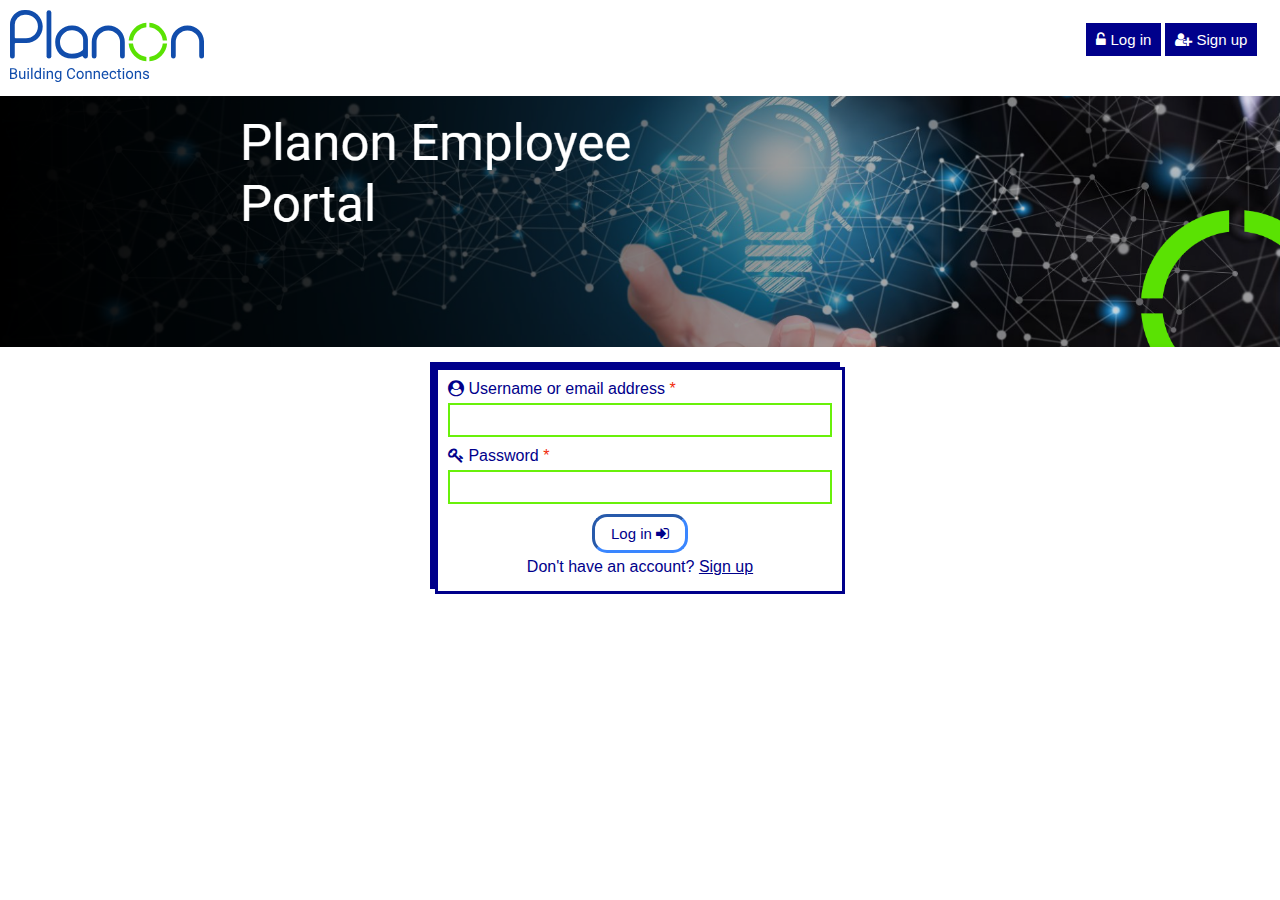
<file: index.html>
<!DOCTYPE html>
<html lang="en">

<head>
    <meta charset="UTF-8">
    <meta http-equiv="X-UA-Compatible" content="IE=edge">
    <meta name="viewport" content="width=device-width, initial-scale=1.0">
    <link rel="stylesheet" href="login.css">
    <link rel="icon" type="image/x-icon" href="images/favicon.svg">
    <link rel='stylesheet' href='https://cdnjs.cloudflare.com/ajax/libs/font-awesome/4.7.0/css/font-awesome.min.css'>
    <script src="js/login.js"></script>
    <title>Planon - Log in or Sign up</title>
</head>

<body>
    <div>
        <div class="header-form">
            <img src="images/planon-logo.svg" class="planon-logo" alt="Company Logo">
            <div class="headerBtn">
                <button type="button" class="btn" id="LoginButton" onclick="show('Sign_up', 'Log_in')"><i class='fa fa-unlock-alt'></i> Log in</button>
                <button type="button" class="btn" id="SignUpButton" onclick="show('Log_in', 'Sign_up')"><i class='fa fa-user-plus'></i> Sign up</button>
            </div>
        </div>
        <div class="header-image">
            <img src="images/employee-portal.png" class="login-image">
        </div>

        <!-- Log in  -->
        <div id="Log_in">
            <div class="Form">
                <form name="employee_Form">
                    <div class="body-form">
                        <div class="row">
                            <label class="label-title"><i class="fa fa-user-circle"></i> Username or email address <span class="label-required">*</span></label>
                            <input type="text" class="input-form" id="username" onblur="validateUserName()">
                            <div class="validate-type" id="check_username"></div>
                        </div>
                        <div class="row">
                            <label class="label-title"><i class="fa fa-key"></i> Password <span class="label-required">*</span></label>
                            <input type="password" class="input-form" id="password" onblur="validatePassword()">
                            <div class="validate-type" id="check_password"></div>
                        </div>
                        <div class="login-button">
                            <button type="button" class="button" id="loginBtn" onclick="employeeLogin()">Log in <i class="fa fa-sign-in"></i></button>
                        </div>
                        <div class="register">
                            <div class="label-title">Don't have an account? <a href="javascript:show('Log_in', 'Sign_up')" class="label-title">Sign up</a></div>
                        </div>
                    </div>
                </form> 
            </div> 
        </div>
        
        <!-- Sign up -->
        <div id="Sign_up" style="display: none;">
            <div class="Form">
                <form name="employee_Form">
                    <div class="body-form">
                        <div class="row">
                            <label class="label-title"><i class="fa fa-envelope"></i> E-mail <span class="label-required">*</span></label>
                            <input type="text" class="input-form" id="signUp_email" onblur="validate_signUp_Email()">
                            <div class="validate-type" id="check_signUp_email"></div>
                        </div>
                        <div class="row">
                            <label class="label-title"><i class="fa fa-user-circle"></i> Username <span class="label-required">*</span></label>
                            <input type="text" class="input-form" id="signUp_username" onblur="validate_signUp_Username()">
                            <div class="validate-type" id="check_signUp_username"></div>
                        </div>
                        <div class="row">
                            <label class="label-title"><i class="fa fa-key"></i> Password <span class="label-required">*</span></label>
                            <input type="password" class="input-form" id="signUp_password" onblur="validate_signUp_Password()">
                            <div class="validate-type" id="check_signUp_password"></div>
                        </div>
                        <div class="row">
                            <label class="label-title"><i class="fa fa-key"></i> Confirm Password <span class="label-required">*</span></label>
                            <input type="password" class="input-form" id="signUp_confirmPassword" onblur="validate_signUp_ConfirmPassword()">
                            <div class="validate-type" id="check_signUp_confirmPassword"></div>
                        </div>
                        <div class="login-button">
                            <button type="button" class="button" id="SignUpBtn" onclick="employeeSignUp()">Sign up <i class='fa fa-share-square'></i></button>
                        </div>
                        <div class="register">
                            <div id="message" class="label-title"></div>
                            <div class="label-title">Already have an account? <a href="javascript:show('Sign_up', 'Log_in')" class="label-title">Log in</a></div>
                        </div>
                    </div>
                </form> 
            </div>
        </div>    
    </div>
</body>

</html>
</file>
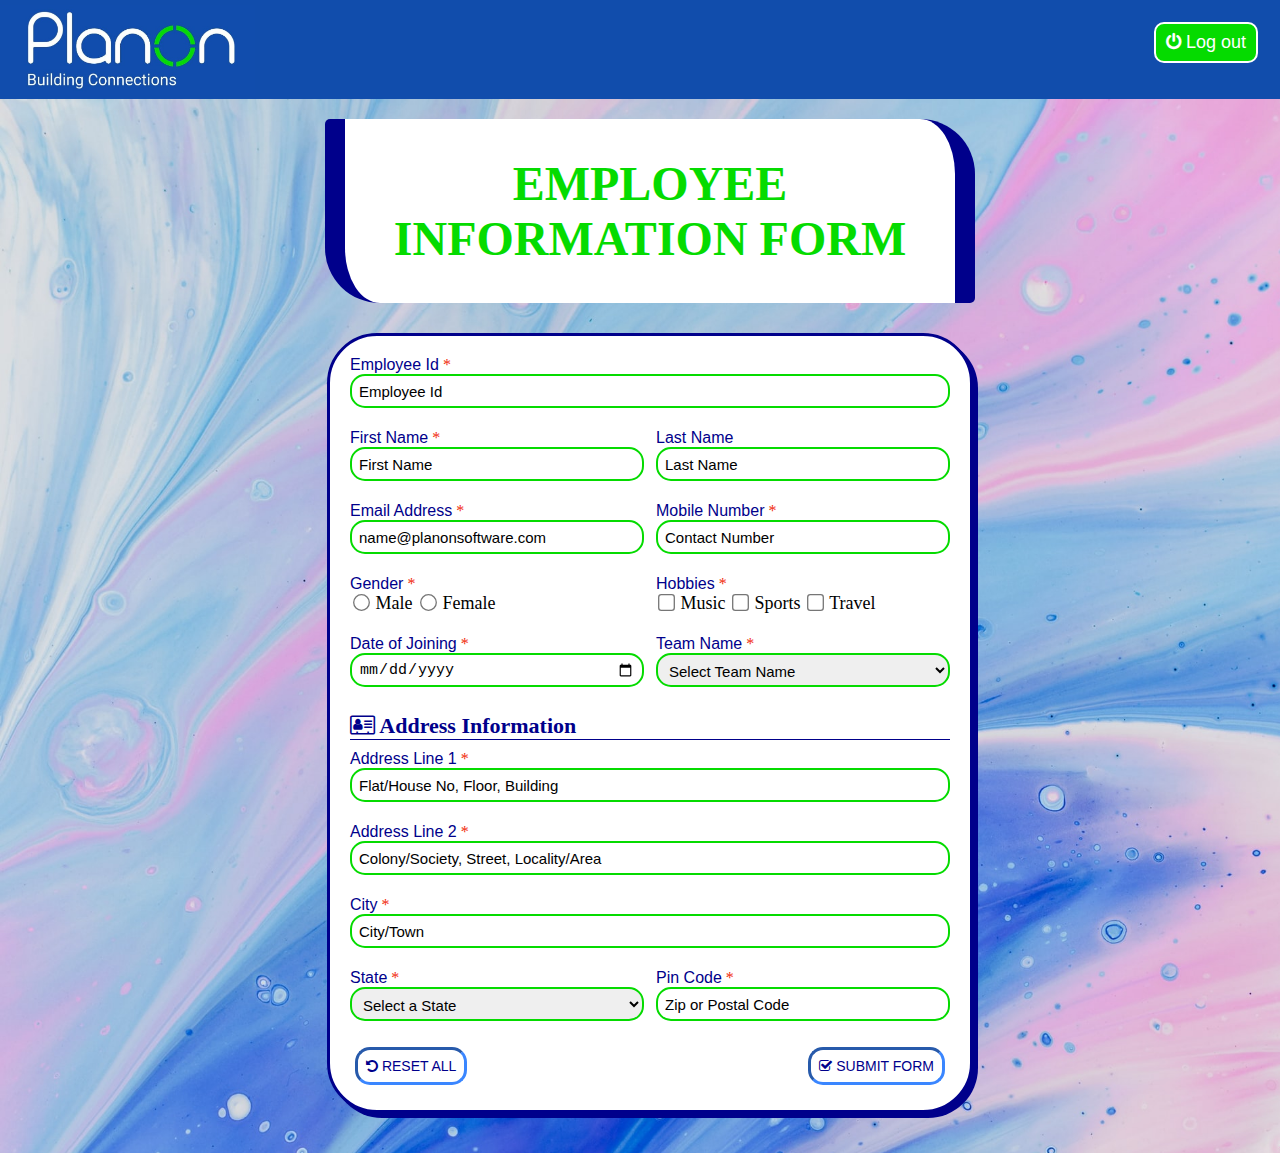
<file: form.html>
<!DOCTYPE html>
<html lang="en">

<head>
    <meta charset="UTF-8">
    <meta http-equiv="X-UA-Compatible" content="IE=edge">
    <meta name="viewport" content="width=device-width, initial-scale=1.0">
    <title>Planon | Employee Form</title>
    <link rel="icon" type="image/x-icon" href="images/favicon.svg">
    <link rel="stylesheet" href="style.css">
    <script src="js/main.js"></script>
    <link rel='stylesheet' href='https://cdnjs.cloudflare.com/ajax/libs/font-awesome/4.7.0/css/font-awesome.min.css'>
    
</head>

<body>
    <section id="Header">
        <div class="header-form">
            <img src="images/planon-logo1.jpg" class="planon-logo" alt="Company Logo">
            <div class="headerBtn">
                <button type="button" class="btn" id="LogoutButton" onclick="Logout()"><i class="fa fa-power-off"></i> Log out</button>
            </div>
        </div>
    </section>
    <section id="Form">
        <form name="employee_Information_Form" class="employee_Form">
            <div class="header-form">
                <div class="header">
                    <!-- <img src="images/planon-logo.svg" class="planon-logo" alt="Company Logo"> -->
                    <h1 class="line-1 anim-typewriter">EMPLOYEE INFORMATION FORM</h1>
                </div>
            </div>
            <div class="form-section">
                <div class="body-form">

                    <!-- Employee ID -->
                    <div class="horizontal-group">
                        <label class="label-title">Employee Id</label>
                        <label class="label-required">*</label>
                        <input type="text" class="input-form" id="employee_Id" placeholder="Employee Id" onblur="validateId()">
                        <div class="validate-type" id="check_employee_Id"></div>
                    </div>

                    <!-- First Name & Last Name -->
                    <div class="horizontal-group">
                        <div class="form-group left">
                            <label class="label-title">First Name</label>
                            <label class="label-required">*</label>
                            <input type="text" class="input-form" id="first_Name" placeholder="First Name" onblur="validateName()">
                            <div class="validate-type" id="check_first_Name"></div>
                        </div>
                        <div class="form-group right">
                            <label class="label-title">Last Name</label>
                            <input type="text" class="input-form" id="last_Name" placeholder="Last Name">
                            <div class="validate-type" id="check_last_Name"></div>
                        </div>
                    </div>

                    <!-- Email Address & Mobile Number-->
                    <div class="horizontal-group">
                        <div class="form-group left">
                            <label class="label-title">Email Address</label>
                            <label class="label-required">*</label>
                            <input type="text" class="input-form" id="email_Id" placeholder="name@planonsoftware.com"  onblur="validateEmail()">
                            <div class="validate-type" id="check_email_Id"></div>
                        </div>
                        <div class="form-group right">
                            <label class="label-title">Mobile Number</label>
                            <label class="label-required">*</label>
                            <input type="tel" class="input-form" id="mobile_Num" placeholder="Contact Number"  onblur="validateMobileNum()">
                            <div class="validate-type" id="check_mobile_Num"></div>
                        </div>
                    </div>

                    <!-- Gender & Hobbies-->
                    <div class="horizontal-group">
                        <div class="form-group left">
                            <label class="label-title">Gender</label>
                            <label class="label-required">*</label><br>
                            <label class="label-input" style="font-size: 18px;">
                                <input type="radio" name="gender" value="Male" onblur="validateGender()" /> Male 
                                <input type="radio" name="gender" value="Female" onblur="validateGender() " /> Female
                            </label>
                            <div class="validate-type" id="check_gender"></div>
                        </div>
                        <div class="form-group right">
                            <label class="label-title">Hobbies</label>
                            <label class="label-required">*</label><br>
                            <label class="label-input" style="font-size: 18px;">
                                <input type="checkbox" name="Hobbies" value="Music" onblur="validateHobbies()"/> Music 
                                <input type="checkbox" name="Hobbies" value="Sports" onblur="validateHobbies()"/> Sports 
                                <input type="checkbox" name="Hobbies" value="Travel" onblur="validateHobbies()"/> Travel
                            </label> 
                            <div class="validate-type" id="check_hobbies"></div>
                        </div>
                    </div>

                    <!-- Date of Joining & Team Name -->
                    <div class="horizontal-group">
                        <div class="form-group left">
                            <label class="label-title">Date of Joining</label>
                            <label class="label-required">*</label>
                            <input type="date" class="input-form" id="doj" onblur="validateDOJ()">
                            <div class="validate-type" id="check_doj"></div>
                        </div>
                        <div class="form-group right">
                            <label class="label-title">Team Name</label>
                            <label class="label-required">*</label>
                            <select id="employee_Team" class="input-form" onblur="validateTeamName()">
                                <option value="default" disabled selected>Select Team Name</option>
                                <option value="ConjectFM">ConjectFM</option>
                                <option value="Planon Universe">Planon Universe</option>
                                <option value="PSEC">PSEC</option>
                                <option value="SamFM">SamFM</option>
                                <option value="TMS">TMS</option>
                            </select>
                            <div class="validate-type" id="check_employee_Team"></div>
                        </div>
                    </div>

                    <div class="address-header">
                        <h4 id="add-address" onclick="addAddress()"><i class="fa fa-address-card-o"></i> Address Information</h4>
                        <!-- <i class='fa fa-plus-circle'></i> -->
                    </div>

                    <div id="address">
                        <!-- Address Line 1 -->
                        <div class="horizontal-group">
                            <label class="label-title">Address Line 1</label>
                            <label class="label-required">*</label>
                            <input type="text" id="address1" class="input-form" placeholder="Flat/House No, Floor, Building" onblur="validateAddress1()">
                            <div class="validate-type" id="check_address1"></div>
                        </div>

                        <!-- Address Line 2 -->
                        <div class="horizontal-group">
                            <label class="label-title">Address Line 2</label>
                            <label class="label-required">*</label>
                            <input type="text" id="address2" class="input-form" placeholder="Colony/Society, Street, Locality/Area" onblur="validateAddress2()">
                            <div class="validate-type" id="check_address2"></div>
                        </div>

                        <!-- City -->
                        <div class="horizontal-group">
                            <label class="label-title">City</label>
                            <label class="label-required">*</label>
                            <input type="text" id="city" class="input-form" placeholder="City/Town" onblur="validateCity()">
                            <div class="validate-type" id="check_city"></div>
                        </div>

                        <!-- State & Pin Code -->
                        <div class="horizontal-group">
                            <div class="form-group left">
                                <label class="label-title">State</label>
                                <label class="label-required">*</label>
                                <select id="state" class="input-form" onblur="validateState()">
                                    <option value="default" disabled selected>Select a State</option>
                                    <option value="Andhra Pradesh">Andhra Pradesh</option>
                                    <option value="Karnataka">Karnataka</option>
                                    <option value="Kerala">Kerala</option>
                                    <option value="Tamil Nadu">Tamil Nadu</option>
                                    <option value="Telangana">Telangana</option>
                                </select>
                                <div class="validate-type" id="check_state"></div>
                            </div>
                            <div class="form-group right">
                                <label class="label-title">Pin Code</label>
                                <label class="label-required">*</label>
                                <input type="text" id="pincode" class="input-form" placeholder="Zip or Postal Code" onblur="validatePinCode()">
                                <div class="validate-type" id="check_pincode"></div>
                            </div>
                        </div>
                    </div>
                </div>

                <div class="footer-form">
                    <button id="cancelBtn" class="button" type="reset"><i class='fa fa-undo'></i> RESET ALL</button>
                    <button id="submitBtn" class="button" type="button" onclick="validate()"><i class='fa fa-check-square-o'></i> SUBMIT FORM</button>
                </div>
            </div>
        </form>
    </section>

    <section id="Details">
        <div>
            <h3>Employee Details</h3>
        </div>
        <div>
            <table>
                <thead>
                    <tr>
                        <th>Employee ID</th>
                        <th>Full Name</th>
                        <th>Email Address</th>
                        <th>Mobile Number</th>
                        <th>Gender</th>
                        <th>Hobbies</th>
                        <th>Date of Joining</th>
                        <th>Team Name</th>
                        <th>Address</th>
                    </tr>
                </thead>
                <tbody id="display-employee-content">
                    <!-- Display the details of Employee using AGAX -->
                </tbody>
            </table>
        </div>
    </section>
</body>

</html>
</file>
<file: login.css>
body {
  width: 100%;
  height: 100%;
  margin: 0;
  padding: 0;
}
.header-form {
  position: sticky;
  display: block;
  margin: 10px;
}
.header-form .planon-logo {
  height: 8vh;
}
.header-form .headerBtn {
  float: right;
  margin: 1%;
}
.header-form .headerBtn .btn {
  font-size: 15px;
  padding: 8px 10px;
  transition-duration: 0.4s;
  cursor: pointer;
  border-style: none;
  color: #fff;
  background-color: darkblue;
}
.header-form .headerBtn .btn:hover {
  background-color: black;
}
.header-image .login-image {
  display: block;
  left: 0;
  width: 100%;
}
.Form {
  width: 30%;
  margin: auto;
  font-family: "Times New Roman";
  background-color: #fff;
  margin: 20px auto;
  padding: 10px 10px;
  border: 3px solid darkblue;
  box-shadow: -5px -5px 0 darkblue;
}
.Form .input-form {
  border: 2px solid #69F10A;
  caret-color: darkblue;
  box-sizing: border-box;
  width: 100%;
  height: 34px;
  padding: 7px;
  text-align: left;
  font-size: 15px;
  margin-top: 5px;
  margin-bottom: 5px;
}
.Form .input-form:focus {
  outline: none;
  border: 2px solid darkblue;
}
.Form .body-form .label-title {
  color: darkblue;
  font-size: 16px;
  font-weight: 500;
  font-family: sans-serif;
}
.Form .body-form .label-required {
  color: #F12A0A;
}
.Form .body-form .validate-type {
  color: #F12A0A;
  font-family: sans-serif;
  font-size: 14px;
  padding-bottom: 5px;
}
.Form .body-form .login-button {
  text-align: center;
}
.Form .body-form .login-button .button {
  font-size: 15px;
  padding: 8px 10px;
  transition-duration: 0.4s;
  cursor: pointer;
  width: 25%;
  border: 2px solid #3a86ff;
  color: darkblue;
  border-style: inset;
  border-width: medium;
  border-radius: 15px;
  background-color: #fff;
}
.Form .body-form .login-button .button:hover {
  color: #fff;
  font-weight: bold;
  background: #fff radial-gradient(circle, transparent 1%, #fff 1%) center / 15000%;
}
.Form .body-form .login-button .button:active {
  background-size: 100%;
  transition: 0s;
}
.Form .body-form .login-button #loginBtn:hover {
  background-color: #a435f0;
}
.Form .body-form .login-button #SignUpBtn:hover {
  background-color: #1877f2;
}
.Form .body-form .register {
  text-align: center;
  margin: 5px;
}
</file>
<file: style.css>
body {
  width: 100%;
  height: 100%;
  margin: 0;
  padding: 0;
}
#Header {
  top: 0 !important;
  left: 0 !important;
  width: 100% !important;
  height: 100% !important;
  background-color: #114dac;
  background-size: cover;
}
#Header .header-form {
  display: block;
}
#Header .header-form .planon-logo {
  height: 10vh;
  margin-top: 5px;
}
#Header .header-form .headerBtn {
  float: right;
  margin-top: 22px;
  margin-right: 22px;
}
#Header .header-form .headerBtn .btn {
  font-size: 18px;
  padding: 8px 10px;
  transition-duration: 0.4s;
  cursor: pointer;
  border: 2px solid white;
  border-radius: 10px;
  background-color: #05db00;
  color: #fff;
}
#Header .header-form .headerBtn .btn:hover {
  color: darkblue;
  background-color: #fff;
}
#Form {
  top: 0 !important;
  left: 0 !important;
  width: 100% !important;
  height: 100% !important;
  background-image: url('images/background-image.jpg');
  background-size: cover;
  padding: 10px;
}
#Form .employee_Form .header-form {
  display: flex;
  justify-content: center;
  padding-top: 10px;
  text-align: center;
}
#Form .employee_Form .header-form .header {
  width: 600px;
  margin: auto;
  font-family: "Times New Roman";
  background: #fff;
  text-align: center;
  color: #05db00;
  font-size: 1.5rem;
  padding: 5px;
  border-left: 20px solid darkblue;
  border-right: 20px solid darkblue;
  border-radius: 5px 55px 5px 55px;
}
#Form .employee_Form .form-section {
  width: 600px;
  margin: auto;
  background: #fff;
  font-family: "Times New Roman";
  margin: 30px auto;
  padding: 20px 20px;
  border: 3px solid darkblue;
  box-shadow: 5px 5px 0 darkblue;
  border-radius: 50px;
}
#Form .employee_Form .form-section ::placeholder {
  color: black;
}
#Form .employee_Form .form-section .input-form {
  border: 2px solid #05db00;
  border-radius: 15px;
  caret-color: darkblue;
  box-sizing: border-box;
  width: 100%;
  height: 34px;
  padding: 7px;
  text-align: left;
  font-size: 15px;
}
#Form .employee_Form .form-section .input-form:focus {
  outline: none;
  border: 2px solid darkblue;
}
#Form .employee_Form .form-section input[type="radio"] {
  cursor: pointer;
}
#Form .employee_Form .form-section input[type="checkbox"],
#Form .employee_Form .form-section input[type="radio"] {
  transform: scale(1.3);
  accent-color: #05db00;
  cursor: pointer;
}
#Form .employee_Form .form-section input[type="checkbox"]:focus {
  outline: none;
  border: 2px solid darkblue;
}
#Form .employee_Form .form-section .horizontal-group .label-title {
  color: darkblue;
  font-size: 16px;
  font-weight: 500;
  font-family: sans-serif;
}
#Form .employee_Form .form-section .horizontal-group .label-required {
  color: #F12A0A;
}
#Form .employee_Form .form-section .horizontal-group .left {
  float: left;
  width: 49%;
}
#Form .employee_Form .form-section .horizontal-group .right {
  float: right;
  width: 49%;
}
#Form .employee_Form .form-section .horizontal-group .validate-type {
  color: #F12A0A;
  font-family: sans-serif;
  font-size: 14px;
  border: 1px solid transparent;
  width: fit-content;
  padding-bottom: 5px;
  height: 1em;
}
#Form .employee_Form .form-section .address-header {
  clear: both;
}
#Form .employee_Form .form-section .address-header h4 {
  font-size: 20px;
  font-family: "Times New Roman";
  padding-top: 5px;
  margin-bottom: 10px;
  border-bottom: 1px solid darkblue;
  color: darkblue;
}
#Form .employee_Form .form-section .address-header #add-address {
  font-size: 22px;
  cursor: pointer;
}
#Form .employee_Form .form-section .address-header #add-address:hover {
  color: #05db00;
}
#Form .employee_Form .form-section .footer-form {
  clear: both;
  padding: 5px 5px;
}
#Form .employee_Form .form-section .footer-form .button {
  font-size: 14px;
  padding: 8px 8px;
  transition-duration: 0.4s;
  cursor: pointer;
  border: 2px solid #3a86ff;
  color: darkblue;
  border-style: inset;
  border-width: medium;
  border-radius: 15px;
  background-color: #fff;
}
#Form .employee_Form .form-section .footer-form .button:hover {
  color: #fff;
  background: #fff radial-gradient(circle, transparent 1%, #fff 1%) center / 15000%;
}
#Form .employee_Form .form-section .footer-form .button:active {
  background-color: #F12A0A;
  background-size: 100%;
  transition: 0s;
}
#Form .employee_Form .form-section .footer-form #cancelBtn:hover {
  background-color: #F12A0A;
}
#Form .employee_Form .form-section .footer-form #submitBtn {
  float: right;
}
#Form .employee_Form .form-section .footer-form #submitBtn:hover {
  background-color: #05db00;
}
#Details {
  display: none;
  background-color: #fff;
  padding: 10px;
  top: 0 !important;
  left: 0 !important;
  width: 100% !important;
  height: 100% !important;
}
#Details h3 {
  text-align: center;
  font-size: 30px;
  background: #fff;
  color: #405cf5;
  border: 4px outset #05db00;
  padding: 5px 30px;
  width: fit-content;
  margin: auto;
  margin-top: 1%;
}
#Details thead {
  background-color: #8665f7;
  color: #fff;
}
#Details tbody tr:hover {
  background-color: #F12A0A;
  color: #fff;
}
#Details table,
#Details th,
#Details td {
  border: 1px solid black;
  border-collapse: collapse;
  font-family: sans-serif;
  align-content: center;
  width: fit-content;
  padding: 8px;
  font-size: 20px;
  margin: 20px;
}
</file>
